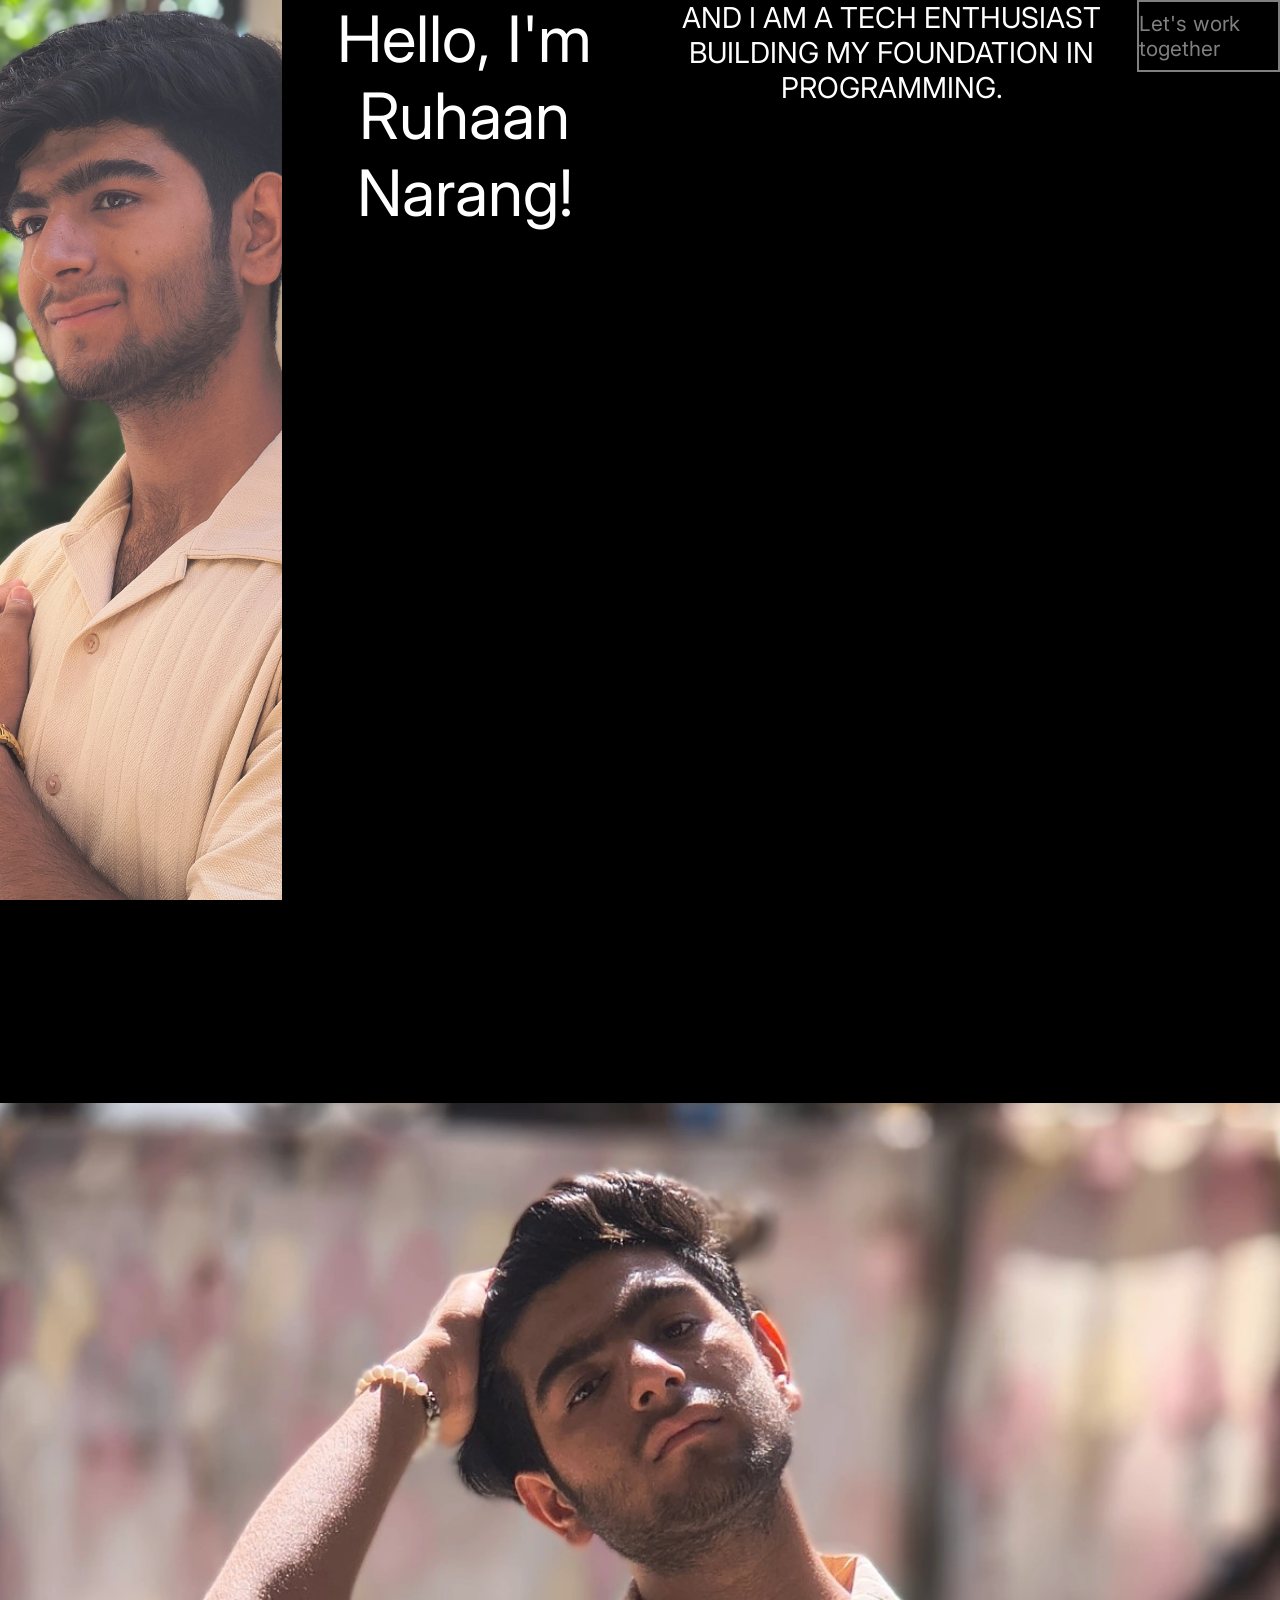
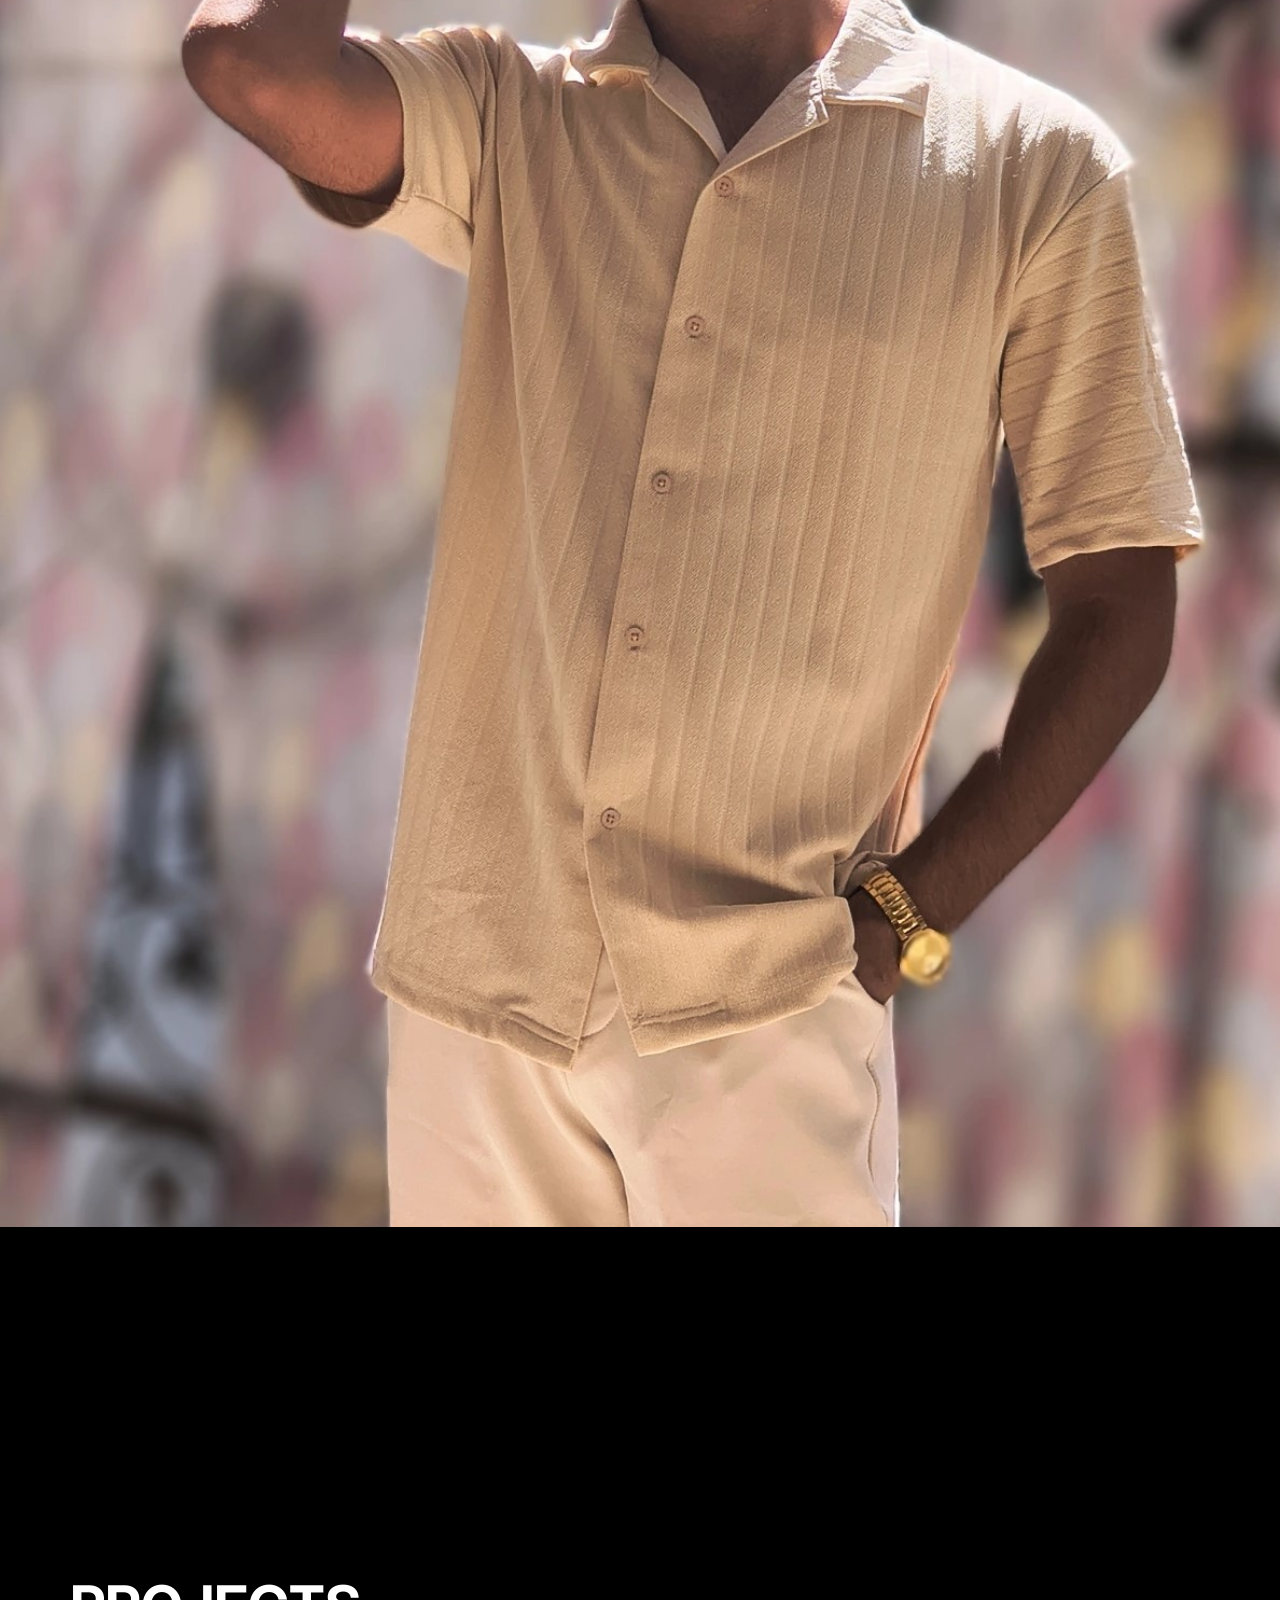
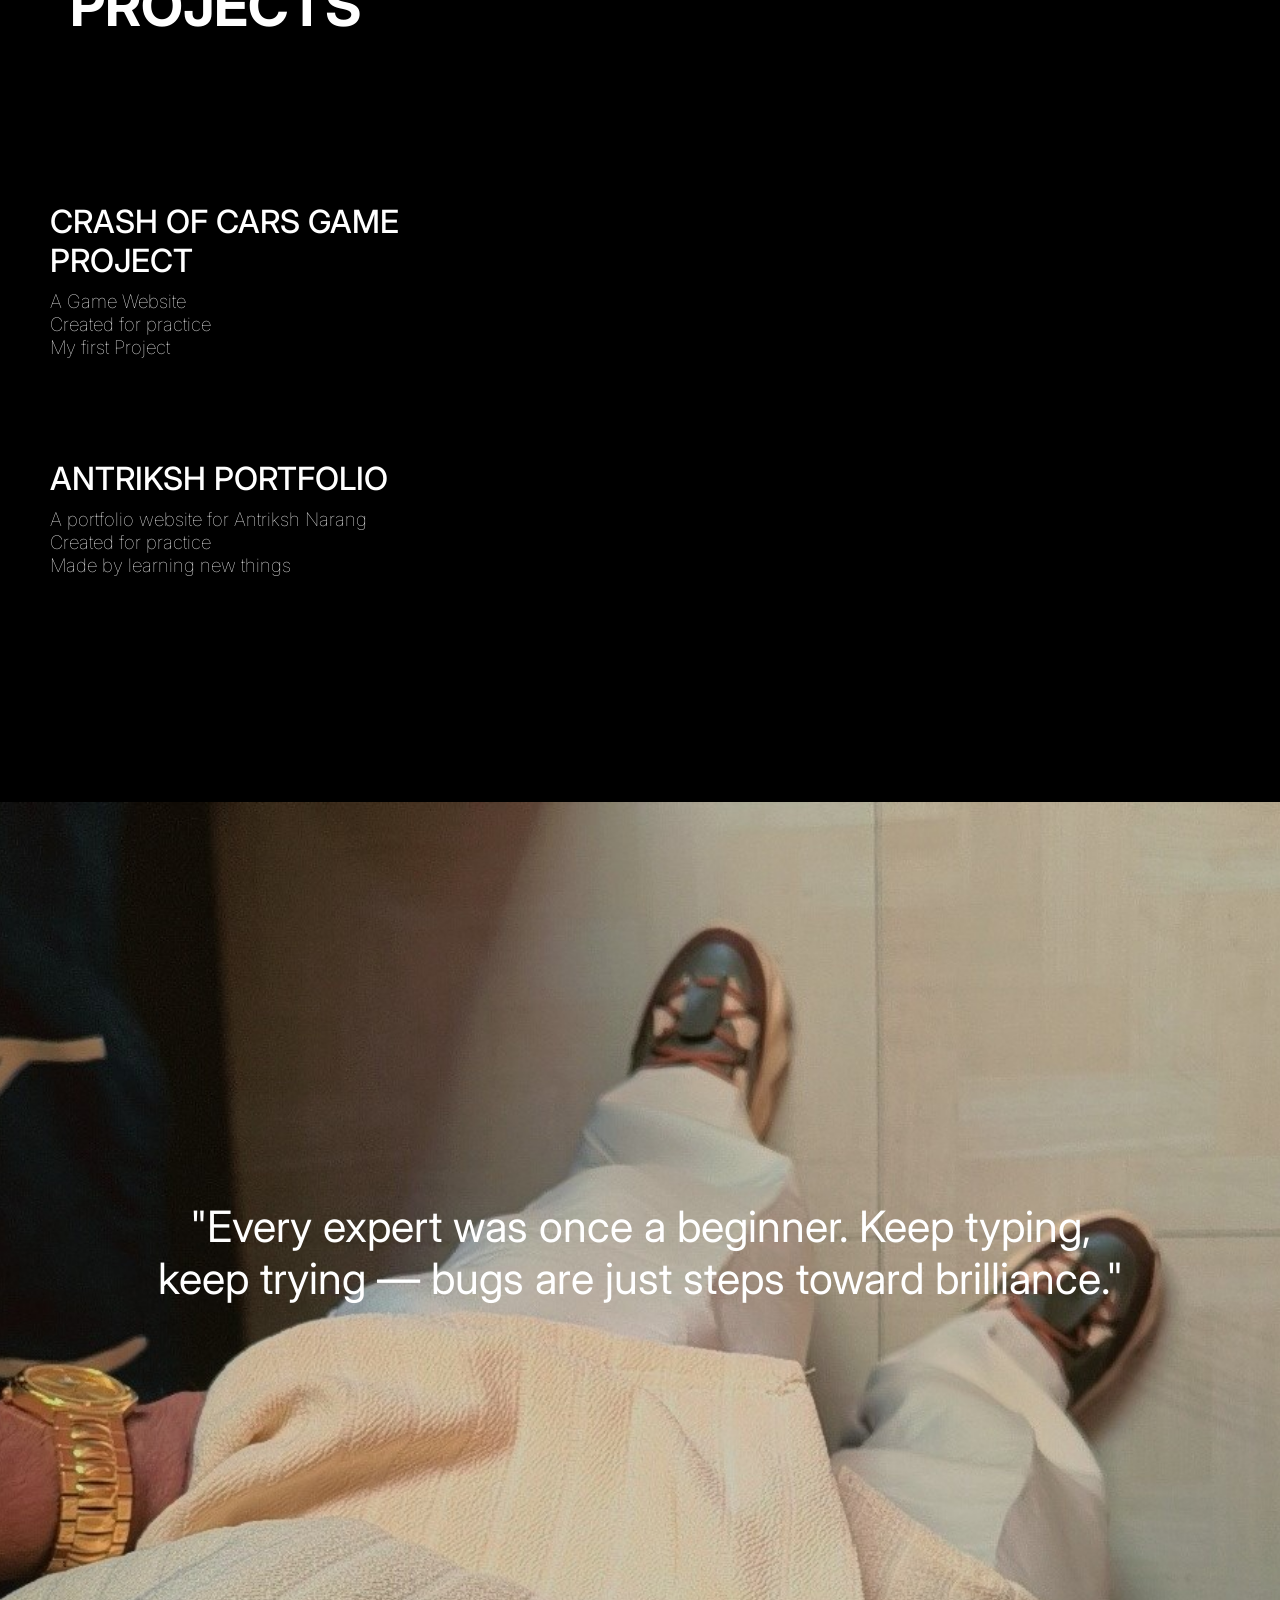
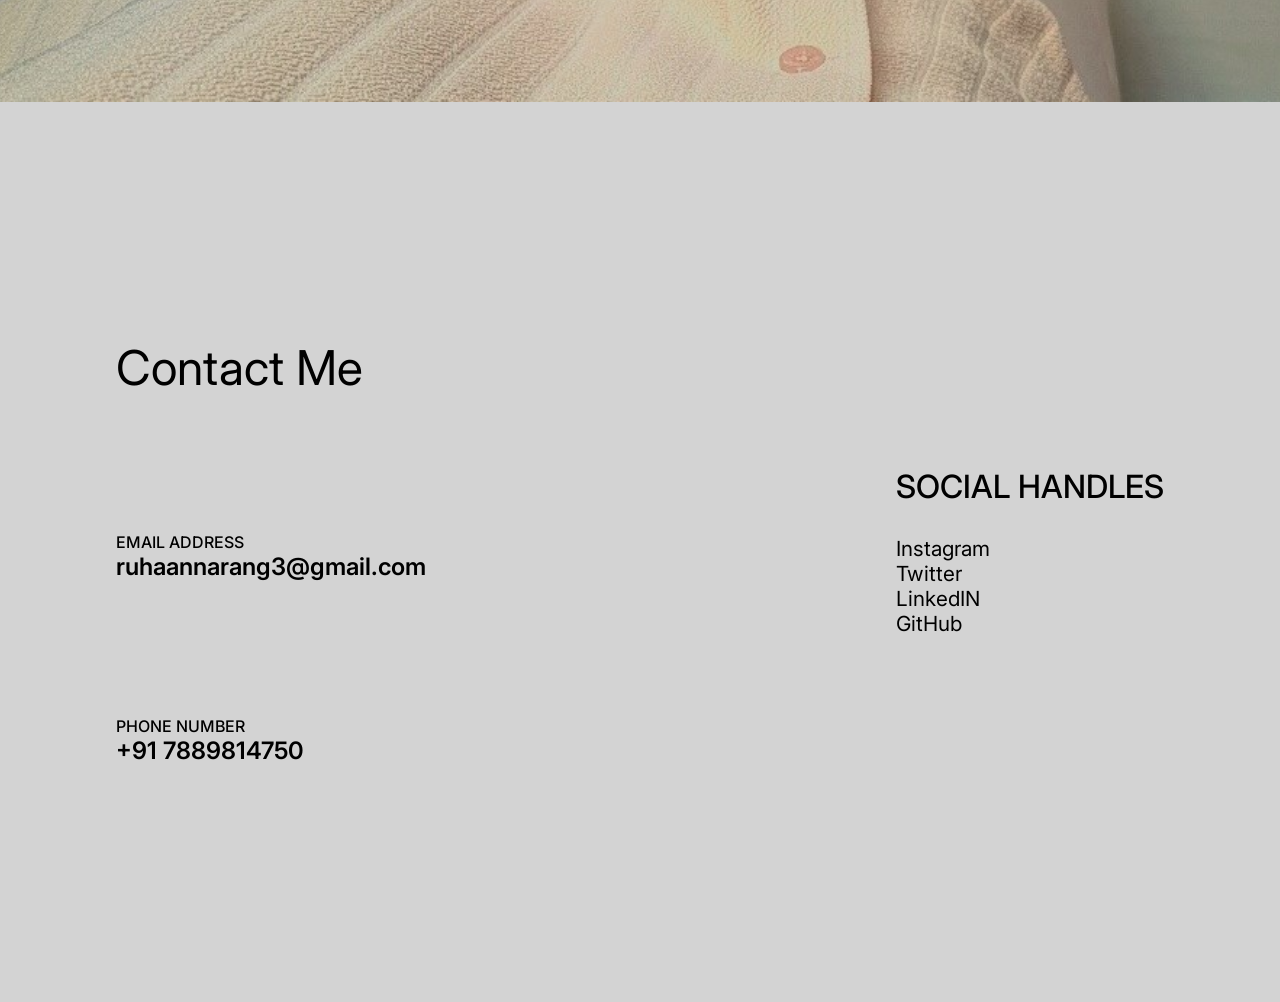
<file: home.html>
<!DOCTYPE html>
<html lang="en">

<head>
    <meta charset="UTF-8">
    <meta name="viewport" content="width=device-width, initial-scale=1.0">
    <title>Ruhaan Narang</title>
    <link rel="preconnect" href="https://fonts.googleapis.com">
    <link rel="preconnect" href="https://fonts.gstatic.com" crossorigin>
    <link
        href="https://fonts.googleapis.com/css2?family=Boldonse&family=Inter:ital,opsz,wght@0,14..32,100..900;1,14..32,100..900&family=Montserrat:ital,wght@0,100..900;1,100..900&family=Open+Sans:ital,wght@0,300..800;1,300..800&family=Poppins:ital,wght@0,100;0,200;0,300;0,400;0,500;0,600;0,700;0,800;0,900;1,100;1,200;1,300;1,400;1,500;1,600;1,700;1,800;1,900&family=Roboto:ital,wght@0,100..900;1,100..900&display=swap"
        rel="stylesheet">
        <link rel="stylesheet" href="./home.css">
</head>


<body>
    <div class="firstpage">
        <img id="firstpagephoto" src="./1000019159_5554835706d0cb89cb7398231228198c-6_5_2025, 10_12_01 PM.jpg" alt="">
        <div class="name">

            <h2 class="fptext">Hello, I'm Ruhaan Narang! </h2>

        </div>

        <div class="discriptionbox">
            <div class="discription">

                <h4 class="fptext" id="discrip">AND I AM A TECH ENTHUSIAST BUILDING MY FOUNDATION IN PROGRAMMING.</h4>

            </div>
        </div>

        <div class="workbutton">
            <a href="">Let's work together</a>
        </div>
    </div>

    <div class="secondpage">
        <h3 id="about">ABOUT ME</h3>
        <p class="about">

            Aspiring developer passionate about crafting the web, one line of code at a time. <br><br>

            Student coder building projects with HTML, CSS, Python, and Java. <br><br>

            Learning to code and creating my digital footprint along the way. <br><br>

            Turning ideas into code while learning and growing every day. <br><br>

            Future developer in the making — exploring web and software development.</p>
    </div>

    <div class="thirdpage">
        <img id="thirdpagephoto" src="./1000019350_0fa09f715c8235374fcb7375f2ff7ddb-6_5_2025, 10_29_54 PM.jpg" alt="">
        <div class="side">
            <h1 class="p3title">What I do</h1>
            <h2 class="head1"> WEB DEV </h2>
            <h2 class="head2">PROGRAMMING</h2>
            <h2 class="head3">OTHER <br>UNPROFESSIONALS</h2>
            <p class="detail1"> HTML <br> CSS </p>
            <p class="detail2">Python <br> JAVA(Learning)</p>
            <p class="detail3">Sketching <br> Cooking</p>

        </div>
    </div>

    <div class="forthpage">
        <h1 class="PROJECTS">PROJECTS</h1>
        <div class="projects">
            <div class="project1">

                <h2 class="pname">CRASH OF CARS GAME PROJECT</h2>
                <h3 class="pdescription">A Game Website <br>Created for practice <br>My first Project</h3>
            </div>
            <div class="project2">

                <h2 class="pname">ANTRIKSH PORTFOLIO</h2>
                <h3 class="pdescription">A portfolio website for Antriksh Narang <br>Created for practice <br>Made by
                    learning new things</h3>
            </div>
        </div>
    </div>

    <div class="fifthpage">

        <img id="fifthpagephoto" src="./1000019143_649e3ea5b5f4c732f5a2486f02e1c862-6_6_2025, 7_42_49 AM.jpg" alt="">
        <div class="quote">
            <p>
                "Every expert was once a beginner. Keep typing, <br> keep trying — bugs are just steps toward
                brilliance."
            </p>
        </div>

    </div>

    <div class="sixthpage">
        <div class="box">

            <h1 id="contact">Contact Me</h1>
            <div class="mailphone">
                <div>
                    <h3 class="email">EMAIL ADDRESS</h3>
                    <h2 class="mail">ruhaannarang3@gmail.com</h2>
                </div>
                <div>
                    <h3 class="phone">
                        PHONE NUMBER
                    </h3>
                    <h2 class="num">+91 7889814750</h2>
                </div>
            </div>
        </div>

        <div class="socials">
            <div class="box2">
                <h2 class="socialhandles">SOCIAL HANDLES</h2>
                <div>
                    <a class="handles"
                        href="https://www.instagram.com/ruh_aaan.14?igsh=MW43NzA5dDd3MXRhcw==">Instagram</a><br>
                    <a class="handles" href="https://x.com/ruhaan_narang">Twitter</a><br>
                    <a class="handles" href="www.linkedin.com/in/ruhaannarang">LinkedIN</a><br>
                    <a class="handles" href="https://github.com/ruhaannarang">GitHub</a>
                </div>
            </div>
        </div>

    </div>
</body>

</html>
</file>
<file: home.css>
* {
    padding: 0;
    margin: 0;
    scrollbar-width: none;
    box-sizing: border-box;
    overflow-x: hidden;
    font-family: "inter";
    user-select: none;

}

html {
    scroll-behavior: smooth;
}

body {
    background-color: black;
    z-index: 1;
    cursor: none;
}

/* .gap1{
    height: 200px; */
/* } */
.cursor {
    position: fixed;
    height: 20px;
    width: 20px;
    border: 5px solid white;
    border-radius: 50%;
    z-index: 2;
    background-color: rgb(0, 0, 0);
    box-shadow: rgba(255, 254, 254, 0.753) 5px 3px 70px 15px;
    /* box-shadow:white 10px 5px 2px 5px; */
}

.navbar {
    display: flex;
    background-color: white;
    /* border-bottom: 1px solid ; */
    flex-direction: row;
    justify-content: space-between;
    position: static;
    top: 0;
    align-items: center;
    width: 100%;
    z-index: 5000;
    opacity: 0.8;
}

.navItems {
    display: flex;
    color: black;
    align-items: center;
    gap: 15px;
    margin-right: 15px;
}

.navItems a li {
    color: black;
}

.navName {
    color: black;
    font-weight: 400;
    padding: 10px 0;
    margin-left: 15px;
}

.firstpage {
    background-color: black;
    position: static;
    width: 100%;
    height: 100vh;
    display: flex;
    justify-content: space-between;
    /* display: flex;
    align-items: center;
    justify-content: center; */
}

#firstpagephoto {
    /* position: absolute;
    right: 0px; */
    float: right;
    height: 100vh;
    width: 50vw;
    object-fit: cover;
    object-position: top;
}

.fptext {
    color: white;
    font-family: "inter";
    font-weight: normal;
    font-size: 4rem;
    /* position: absolute; */
    /* display: flex; */
    text-align: center;


}
.normal{

}
.firstInfo {
    width: 50vw;
    display: flex;
    flex-direction: column;
    align-items: center;
    justify-content: center;
    gap: 50px;
}

.name {
    /* border: 2px solid white; */
    /* height: 35vh; */
    /* width: 33vw; */
    /* position: absolute; */
    display: flex;
    align-items: center;
    margin: 0 25px;
    /* justify-content: center; */
    flex-direction: column;
    /* top: 7vw;
    left: 8.5vw; */

}

/* 
    #greet {
        top: 0vh;

    }

    #fname {
        top: 10vh;

    }

    #lname {
        top: 20vh;

    } */

.discription {
    /* border: 2px solid white; */
    /* height: 20vh;
    width: 33vw; */
    /* position: absolute; */
    display: flex;
    align-items: center;
    justify-content: center;
    margin: 0 25px;
    /* top: 52vh;
    left: 8.5vw;
} */
}

#discrip {
    font-size: 1.8rem;
}

.workbutton {
    border: 2px solid gray;
    z-index: 5;
    height: 8vh;
    width: 25vw;
    /* position: absolute; */
    display: flex;
    align-items: center;
    justify-content: center;
    /* top: 80vh;
    left: 12.5vw; */
    transition-property: transform;
    transition-duration: 0.2s;
    transition-delay: 0.1s;
    transition-timing-function: ease-in;
}

.workbutton:hover {
    background-color: white;
    color: black;
    border: 2px solid white;
    transform: scale(1.1);
}

.workbutton:hover a {
    color: black;

}

a {
    color: gray;
    text-decoration: none;
    font-family: "inter";
    font-size: 1.3rem;
}

/* a:hover {
        color: black;
    } */

.secondpage {
    /* min-height: 100vh; */
    /* min-height: calc(190vh); */
    width: 100%;
    position: relative;
    /* background-color: rgb(24, 24, 24); */
    /* border-top: 1px solid white; */
    background-color: black;
    overflow-y: none;
    /* display: grid; */
    /* grid-template-columns: 30vw 60vw; */
    /* padding: 100px 0; */
}

.aboutTitle {
    margin-top: 60px;
    color: rgb(255, 255, 255);
    font-weight: 700;
    font-size: 3rem;
    text-align: center;
    text-shadow: rgba(130, 129, 129, 0.563) 2px 3px 2px;
}

.secondPageContent {
    margin-top: 50px;
    margin-bottom: 60px;
    display: flex;
    flex-direction: row;
    gap: 50px;
    /* min-height:83vh; */
    justify-content: space-evenly;
    align-items: center;
}
.video img{
        width: 500px;
    }
.firstHalf {
    width: 450px;
    color: white;
    background-color: black;
    /* margin-left: 30px; */
    border-radius: 40px;
    border: 2px solid white;
}

.education {
    /* margin-left: 60px; */
    margin-top: 30px;
    border: 2px solid black;
    border-radius: 20px;
    padding: 30px;
}

.schooling {
    /* width: 550px; */
}

#educationTitle {
    font-size: 2rem;
    font-weight: 400;
}

.grade {
    margin: 20px 0 0px 0;
    font-size: 1rem;
    font-weight: 300;
}

.school {
    /* font-weight: 550; */
    font-size: large;
    /* width: 500px; */
}

.mypic {
    margin: 40px;
    /* width: 100%; */
    display: flex;
    align-items: center;
    justify-content: center;
    /* border-top-left-radius: 100%;
    border-bottom-left-radius: 50%;
    border-bottom-right-radius: 100%;
    border-top-right-radius: 50%; */
    /* border: 1px solid black; */
}

.mypic .pic {
    object-fit: cover;
}

#mrKnit {
    border-top-left-radius: 100%;
    border-bottom-left-radius: 50%;
    border-bottom-right-radius: 100%;
    border-top-right-radius: 50%;
}

#msrit {
    border-top-left-radius: 50%;
    border-bottom-left-radius: 100%;
    border-bottom-right-radius: 50%;
    border-top-right-radius: 100%;
}

.secondHalf {
    width: 450px;
    color: white;
    background-color: black;
    /* margin-left: 30px; */
    border-radius: 40px;
    /* position: relative;
    top: 150px; */
    border: 2px solid white;

}

.collegeName {
    margin-top: 40px;
    font-size: 1.8rem;
}

.thirdHalf {
    width: 450px;
    color: white;
    background-color: black;
    /* margin-left: 30px; */
    border-radius: 40px;
    /* position: relative;
    top: 150px; */
    border: 2px solid white;
}

#myPhoto {
    object-fit: cover;
    border-radius: 50%;
    height: 350px;
    width: 350px;
}

/* #about {
    display: flex;
    justify-content: center;
    align-items: center;
    text-align: center;
    font-family: "inter";
    font-weight: 600;
    font-size: xx-large;
}

.about {
    display: flex;
    position: relative;
    font-family: "inter";
    font-weight: 400;
    font-size: xx-large;

    /* top: 12vh; */

.thirdpage {
    /* min-height: max-content; */
    /* height: 100vh; */
    display: flex;
    flex-direction: column;
    width: 100%;
    position: static;
    background-color: #000000;
    /* background: radial-gradient(circle at mouseX mouseY,rgba(255,255,255,0.08),transparent 20%); */
}
.thirdcontent{
    margin: 50px;
    display: flex;
    position: relative;
    flex-direction: column;
    /* gap: 50px; */
}
.skilltitle{
    font-size:5rem;
    color: white;
    text-align: center;
    width:50%;
    justify-content: center;
    display: flex;
    align-items: center;
    justify-content: center;
    font-weight: 700;
}
.web{
    justify-content: flex-end;
}

.skillset{
    margin: 30px 10px;
    border: 2px  solid white;
    width: 45vw;
    padding: 50px 20px;
    border-radius: 25px;
    gap: 60px;
    display: flex;
    flex-direction: column;
    align-items: center;
    justify-content: center;
    transition: all 0.4s ease;
}
.langs:hover{

    transform: translateX(20px); 
    /* transform: scale(1.1);  */
    box-shadow: 0 0 40px rgba(246, 245, 245, 0.808);
    /* background-color: #212121; */
    
}
.aitech:hover{
    
    transform: translateX(20px);
    box-shadow: 0 0 40px rgba(246, 245, 245, 0.808);
    
}
.web:hover{
    
    transform: translateX(-20px);
    box-shadow: 0 0 40px rgba(246, 245, 245, 0.808);
    
}
.others:hover{
    
    transform: translateX(-20px);
    box-shadow: 0 0 40px rgba(246, 245, 245, 0.808);

}
.actualskills{
    display: flex;
    flex-wrap: wrap;
    flex-direction: row;
        gap: 5px 50px;
    align-items: center;
    justify-content: center;
}
.orb{
    position: absolute;
    width: 350px;
    height: 350px;
    border-radius: 50%;
    filter: blur(120px);
    opacity: 0.22;
    animation: float 8s ease-in-out infinite;
}

.orb1{
    background: #3b82f6;
    top: 5%;
    right:10%;
}

.orb2{
    background: #a855f7;
    bottom: 5%;
    left:10%;
}
.orb3{
    background: #3b82f6;
    bottom: 20%;
    right:10%;
}

.orb4{
    background: #a855f7;
    bottom: 50%;
    left:10%;
}
.orb5{
    background: #3b82f6;
    bottom: 20%;
    right:30%;
}

.orb6{
    background: #a855f7;
    bottom: 40%;
    left:20%;
}


@keyframes float{
    0%{
        transform: translateY(0px)translateX(0px);
    }
    25%{
        transform: translateY(200px)translateX(200px);
    }
    50%{
        transform: translateY(0px)translateX(350px);
    }
    75%{
        transform: translateY(-200px)translateX(200px);
    }
    100%{
        transform: translateY(0px)translateX(0px);
    }
}


.forthpage {
    padding: 50px;
    min-height: 100vh;
    width: 100%;
    background-color: black;
    display: flex;
    flex-direction: column;
    /* display: grid;
    grid-template-areas: "PROJECT projcts"; */

}

.PROJECTS {
    color: white;
    /* grid-area: PROJECT; */
    font-family: "inter";
    font-size: 3.5rem;
    padding: 20px;
    /* position: relative;
    left: 5vw;
    top: 15vh; */
    height: 20vh;
}

.projects {
    padding-top: 50px;
    grid-area: projcts;
    display: flex;
    font-family: "inter";
    color: white;
    flex-direction: column;
    gap: 80px;
}

.pname {
    font-size: xx-large;
    margin-top: 20px;
    margin-bottom: 10px;
    font-weight: 500;
    max-width: 360px;
}

.pdescription {
    font-weight: 100;
    flex-direction: row;
}

.fifthpage {
    height: 100vh;
    width: 100%;
    position: relative;

}

#fifthpagephoto {
    width: 100vw;
    height: 100vh;
    object-fit: cover;
    /* position: absolute; */
    z-index: 3;
    display: block;
    width: 100%;
    height: 100%;
    margin: 0;
    padding: 0;
    border: none;

}

.quote {
    display: flex;
    align-items: center;
    justify-content: center;
    z-index: 3;
    font-family: "inter";
    position: absolute;
    /* bottom: 60vh; */
    color: white;
    font-size: 2.7rem;
    overflow: auto;
    top: 0;
    width: 100%;
    height: 100%;
    text-align: center;
}

.sixthpage {
    min-height: 100vh;
    width: 100vw;
    background-color: lightgray;
    font-family: "inter";
    position: static;
    display: flex;
    gap: 21vw;
    align-items: center;
    justify-content: center;
}

.box {
    /* position: relative;
        left: 10vw;
        top: 15vh; */
    /* border: 2px solid black; */
    height: auto;
    width: 40vw;
    display: flex;
    flex-direction: column;
    gap: 15vh;
}

#contact {
    font-size: 3rem;
    font-weight: 400;
}

.mailphone {
    display: flex;
    flex-direction: column;
    gap: 15vh;

}

.phone {
    font-weight: 500;
    font-size: 1rem;
    color: black;
}

.num {
    font-weight: 600;
    color: black;

}

.mail {
    font-weight: 600;
    font-size: 1.5rem;
    color: black;
}

.email {
    font-weight: 500;
    font-size: 1rem;
}

.socialhandles {
    font-weight: 500;
    font-size: 2rem;
}

.box2 {
    display: flex;
    flex-direction: column;
    gap: 30px;
}

.handles {
    position: relative;
    color: black;
    z-index: 50;
    background-color: lightgray;
}

.projectLink {
    /* padding: 15px; */
    color: white;
    text-decoration: underline;
    font-weight: 400;
    position: relative;
    z-index: 50;
    /* background-color: black; */

}

/* .projectLink:hover{
    transform: scale(2);
    z-index: 50;
    background-color: black;
} */

#linkemoji {
    text-decoration: none;
}

.project {
    display: flex;
    flex-direction: row;
    justify-content: space-between;
    align-items: center;
}

.video {
    border: 3px solid white;
    border-radius: 20px;
    /* width:310px; */
}
.phone{
    
    font-weight: 500;
    font-size: 1rem;
    color: black;

    display: block;
    /* font-size: 1.5rem; */
}
.use {
    /* position: relative; */
    /* top: 700px; */

    text-align: center;
    color: rgb(255, 255, 255);
    font-family: Arial, Helvetica, sans-serif;
    font-size: 1.5em;
    font-size: 3rem;
    text-shadow: black 3px 3px 5px;
    padding: 5px;
    margin: 5px 0 50px 0;
}

.gridcont {
    display: flex;
    justify-content: center;
    align-items: center;
    /* height: 10; */

}

.Skills {
    padding: 50px 100px;
    display: flex;
    /* width: 80%; */
    /* flex-direction: column; */
    gap: 60px;
    /* height: 300%; */
    /* flex-wrap: wrap; */
    /* gap: 50px; */
    justify-content: center;
    align-items: center;
    flex-wrap: wrap;

    /* align-content: space-evenly; */
    /* height: 30%; */

}

.skills {
    z-index: 10;
    margin: 5px;
    transition-property: transform;
    transition-duration: 0.2s;
    transition-timing-function: ease-in-out;
    transition-delay: 0s;
    /* background-color: #141414; */
}

.skills:hover {
    transform: scale(1.2);
}
.phoneskill{
    display:none;
}
.myResume {
    position: fixed;
    bottom: 30px;
    right: 30px;
    padding: 15px 25px;
    z-index: 1000;
    color: rgb(255, 255, 255);
    background-color: rgb(0, 0, 0);
    border-radius: 5px;
    border: 2px solid rgb(97, 97, 97);
    transition-property: transform;
    transition-duration: 0.2s;
    transition-delay: 0.1s;
    transition-timing-function: ease-in;
}

.myResume:hover {
    transform: scale(1.1);
    /* color: rgb(255, 255, 255); */
    /* background-color: rgb(30, 29, 29); */
    color: black;
    background-color: white;
    border: 2px solid black;
}

@media screen and (max-width:1025px) {
    * {
        padding: 0px;
        margin: 0px;
        overflow-x: hidden;
        box-sizing: border-box;

    }

    .firstpage {
        background-color: black;
        position: static;
        width: 100vw;
        height: 100vh;
        display: flex;
        flex-direction: column;
        align-items: center;
        justify-content: center;
        gap: 50px;
    }

    #firstpagephoto {
        /* position: relative; */
        /* top: -110px; */
        height: 30vh;
        width: 30vh;
        border-radius: 50%;
        object-fit: cover;
        object-position: top;


    }

    .fptext {
        width: 100vw;
        color: white;
        font-family: "inter";
        font-weight: normal;
        font-size: 3rem;
        /* display: flex; */
        text-align: center;
        /* left: 0; */


    }

    .firstInfo {
        width: 100%;
        display: flex;
        flex-direction: column;
        align-items: center;
        justify-content: center;
    }

    .name {
        /* border: 2px solid white; */
        /* width: 100vw; */
        /* margin: 10px; */

        /* display: flex;
        align-items: center;
        justify-content: center;
        flex-direction: row; */
        /* gap: 0px; */
        font-size: 1rem;
        text-align: center;
        /* left: 0; */

    }




    .discriptionbox {
        width: 100%;
        display: flex;
        align-items: center;
        justify-content: center;
        margin: 20px;
        /* position: relative; */
        /* left: 0; */
        /* padding: 10px; */

    }
    .orb{
        display: none;
    }
    #discrip {
        font-size: 1.8rem;
    }
    .skillset{
        width: 90%;
    }
    .workbutton {
        border: 2px solid gray;
        text-align: center;
        padding: 10px 40px;
        /* display: flex; */
        /* align-items: center;
        justify-content: center; */
        width: 70%;
        transition-property: transform;
        transition-duration: 0.2s;
        transition-delay: 0.1s;
        transition-timing-function: ease-in;
    }

    .workbutton:hover {
        background-color: white;
        color: black;
        border: 2px solid white;
        transform: scale(1.1);
    }

    .workbutton:hover a {
        color: black;

    }

    a {
        color: gray;
        text-decoration: none;
        font-family: "inter";
        font-size: 1.3rem;
    }

    /* a:hover {
        color: black;
    } */

    .secondpage {
        min-height: 10vh;
        width: 100vw;
        position: static;
        /* background-color: lightgray; */
        display: flex;
        flex-direction: column;
        /* display: grid;
        grid-template-columns: 30vw 60vw; */
        /* padding: px 0; */
        align-items: center;
        background-color: black;
        border-top: 1px solid white;

    }
    .video img{
        width: 300px;
    }
    .secondPageContent {
        flex-direction: column;
        gap: 0px;
    }

    .firstHalf {
        width: 100vw;
        border: 0px;
    }

    .secondHalf {
        width: 100vw;
        top: 0px;
        border: 0px;
    }

    .thirdHalf {
        width: 100vw;
        top: 0px;
        border: 0px;
    }

    #about {
        text-align: center;
        font-family: "inter";
        font-weight: 600;
        position: relative;
        top: 0vh;
        font-size: xx-large;
    }

    .about {
        padding-top: 50px;
        width: 80vw;
        display: flex;
        flex-direction: column;
        position: relative;
        font-family: "inter";
        font-weight: 400;
        font-size: x-large;

        /* top: 12vh; */
    }

    
    .forthpage {
        min-height: 100vh;
        width: 100vw;
        background-color: black;
        display: flex;
        flex-direction: column;
        align-items: center;
        justify-content: center;

    }

    .PROJECTS {
        color: white;
        grid-area: PROJECT;
        font-family: "inter";
        font-size: 3.5rem;
        top: 0;
        left: 0;
        height: 20vh;
    }

    .projects {
        padding-top: 0px;
        display: flex;
        font-family: "inter";
        color: white;
        flex-direction: column;
        gap: 80px;
        width: 80vw;


    }
    .phoneskill{
        display:block;
        font-size: 3rem;
        color: white;
        text-align: center;
        width: 100%;
        justify-content: center;
        display: flex;
        align-items: center;
        justify-content: center;
        font-weight: 700;
    }
    .skilldepts{
        display: flex;
        flex-direction: column;
        gap: 20px;
    }
    .skilltitle{
        font-size:2rem;
        color: white;
        text-align: center;
        width:100%;
        justify-content: center;
        display: flex;
        align-items: center;
        justify-content: center;
        font-weight: 700;
    }
    .normal{
        display: none;
    }
    .pname {
        font-size: xx-large;
        margin-top: 20px;
        margin-bottom: 10px;
        font-weight: 500;
    }

    .pdescription {
        font-weight: 100;
    }

    .fifthpage {
        height: auto;
        width: 100vw;

    }

    #fifthpagephoto {
        width: 100%;
        height: auto;
        object-fit: cover;
        /* position: absolute; */
        z-index: 3;

    }

    .quote {
        display: flex;

        justify-content: center;
        z-index: 2;
        font-family: "inter";
        /* position: relative; */
        /* bottom: 60vh; */
        color: white;
        font-size: 0.8rem;
        overflow: auto;
        /* height: 100%; */
        text-align: center;
        width: 100%;
    }

    .sixthpage {
        min-height: 100vh;
        width: 100vw;
        background-color: lightgray;
        font-family: "inter";
        position: static;
        display: flex;
        gap: 21vw;
        align-items: center;
        justify-content: center;
        flex-direction: column;
    }

    .box {
        /* position: relative;
        left: 10vw;
        top: 15vh; */
        /* border: 2px solid black; */
        height: auto;
        width: 80vw;
        display: flex;
        flex-direction: column;
        gap: 10vh;
    }

    #contact {
        font-size: 3rem;
        font-weight: 400;
    }

    .mailphone {
        display: flex;
        flex-direction: column;
        gap: 10vh;

    }

    .phone {
        font-weight: 500;
        font-size: 1rem;
    }

    .num {
        font-weight: 600;

    }

    .mail {
        font-weight: 600;
    }

    .email {
        font-weight: 500;
        font-size: 1rem;
    }

    .socialhandles {
        font-weight: 500;
        font-size: 2rem;
    }

    .socials {
        display: flex;
        /* border: 2px solid black; */
        width: 80%;
    }

    .box2 {
        display: flex;
        flex-direction: column;
        gap: 20px;

    }

    .handles {
        color: black;
    }

    .project {
        gap: 30px;
        flex-direction: column;
        text-align: center;
    }

    video {
        width: 300px;
    }

    .skills {
        width: 70px;
    }

    .Skills {

        gap: 50px;


    }

    .use {
        /* box-sizing: border-box;
         */
        display: block;
        font-size: 4rem;
        margin: 10px 5px 0 5px;
    }

    .cursor {
        display: none;
    }

    .navbar {
        /* padding: 0px; */
        display: none;
    }

    /* .navItems{
        display: flex;
        flex-direction: column;
    } */
    body {
        cursor: default;
    }
}
</file>
